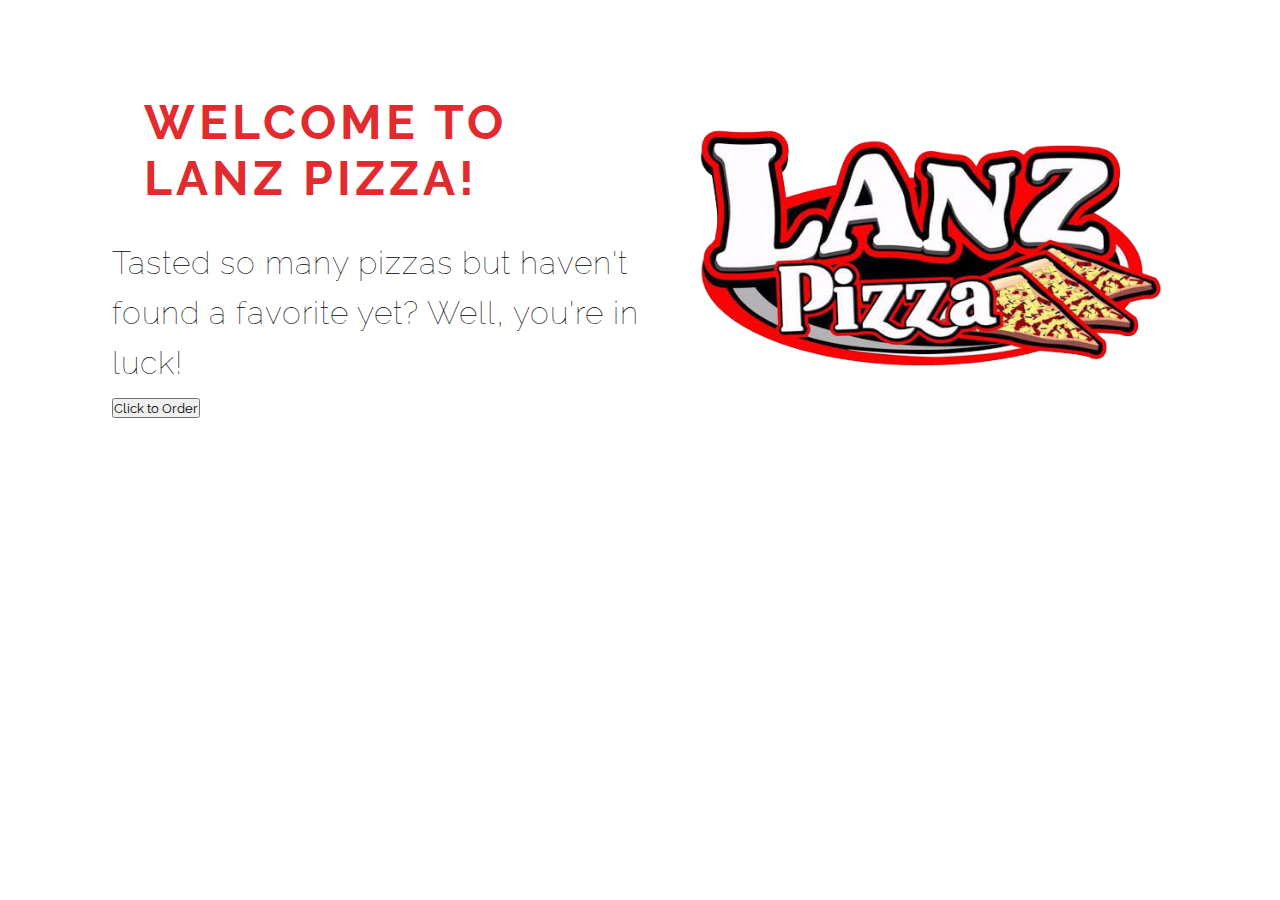
<file: lp ordering system CODES/index.html>
<!DOCTYPE html>
<html lang="en">

<head>
    <meta charset="UTF-8">
    <meta name="viewport" content="width=device-width, initial-scaled=1.0">
    <title>LANZ PIZZA ORDERING SYSTEM</title>
    <link rel="stylesheet" href="style.css">
</head>

<body>

    <div class="front">
        <div class="tagline">
            <h2>WELCOME TO LANZ PIZZA!</h2>
            <p>Tasted so many pizzas but haven't found a favorite yet? Well, you're in luck! </p>
            <div class="order">

                <button>Click to Order</button>
            </div>
        </div>
        <div class="image">
            <img src="logo1.png" alt="">
        </div>
    </div>
</body>

</html>
</file>
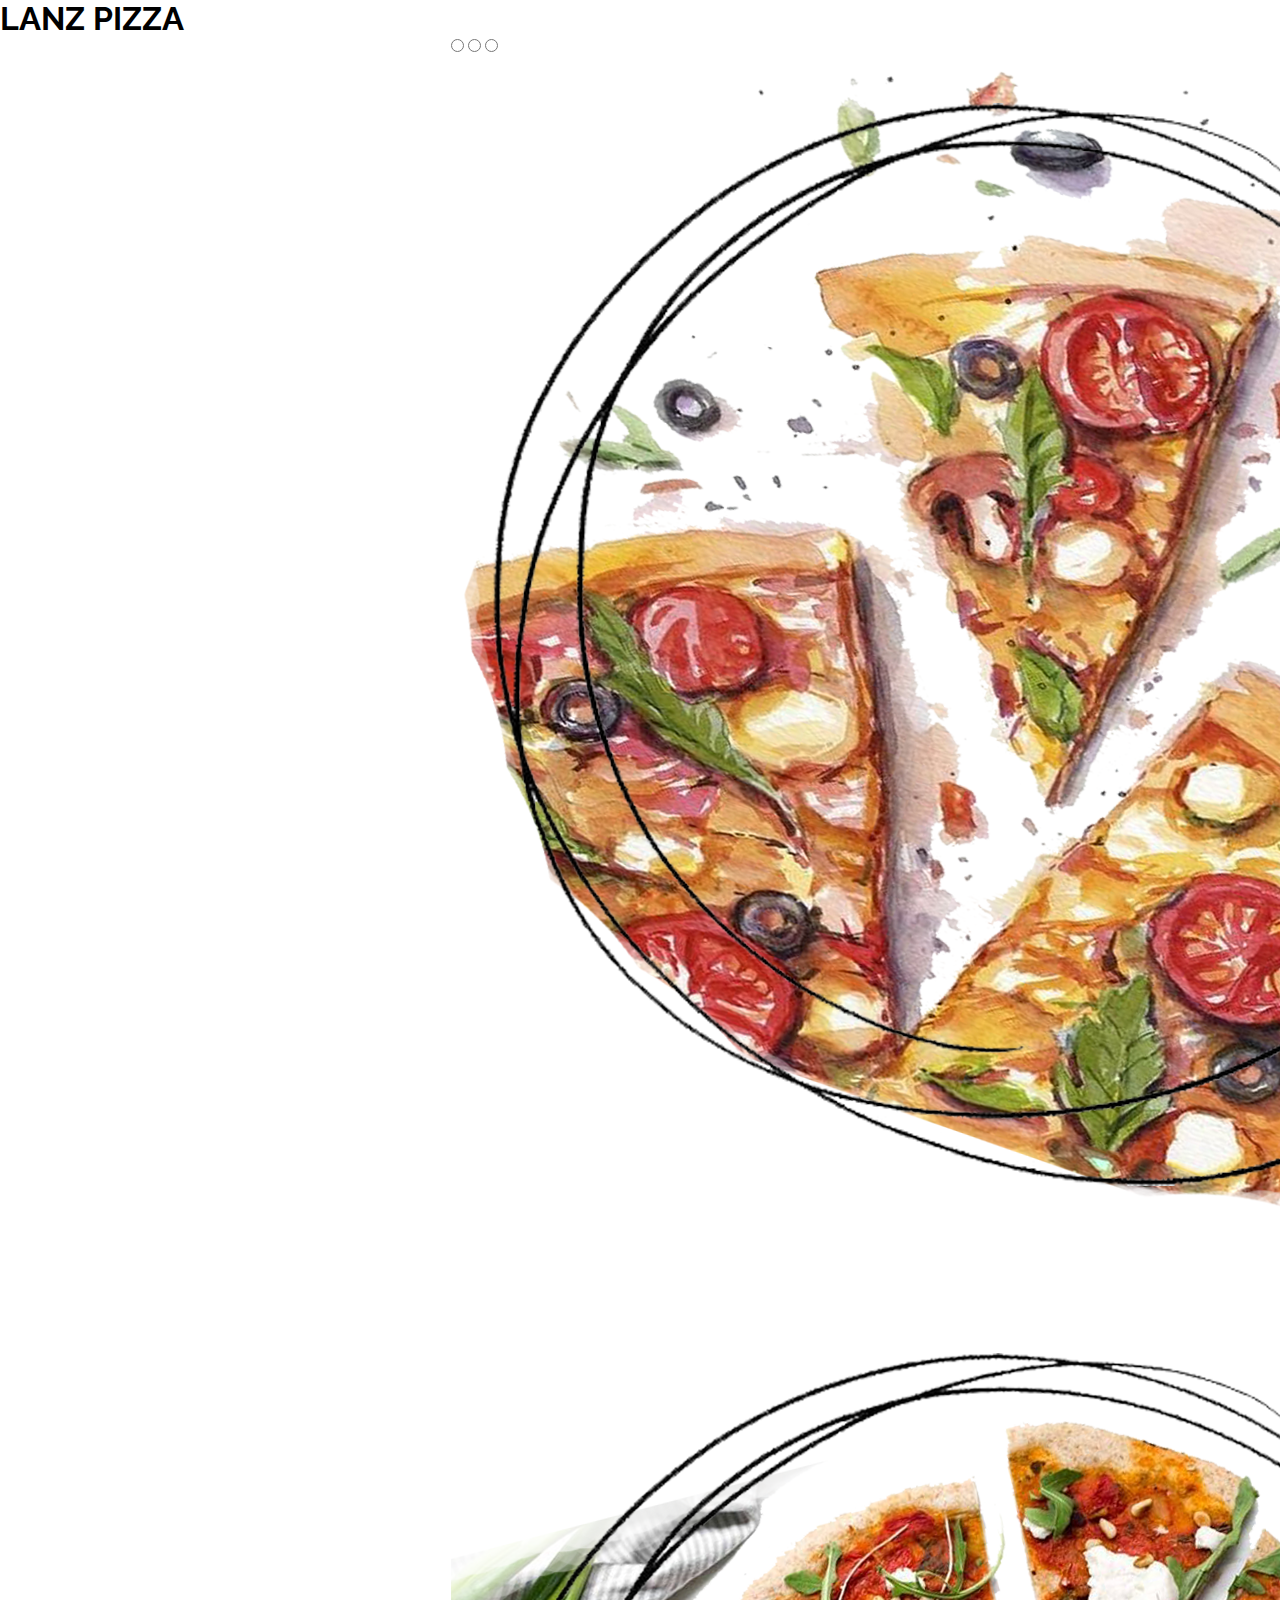
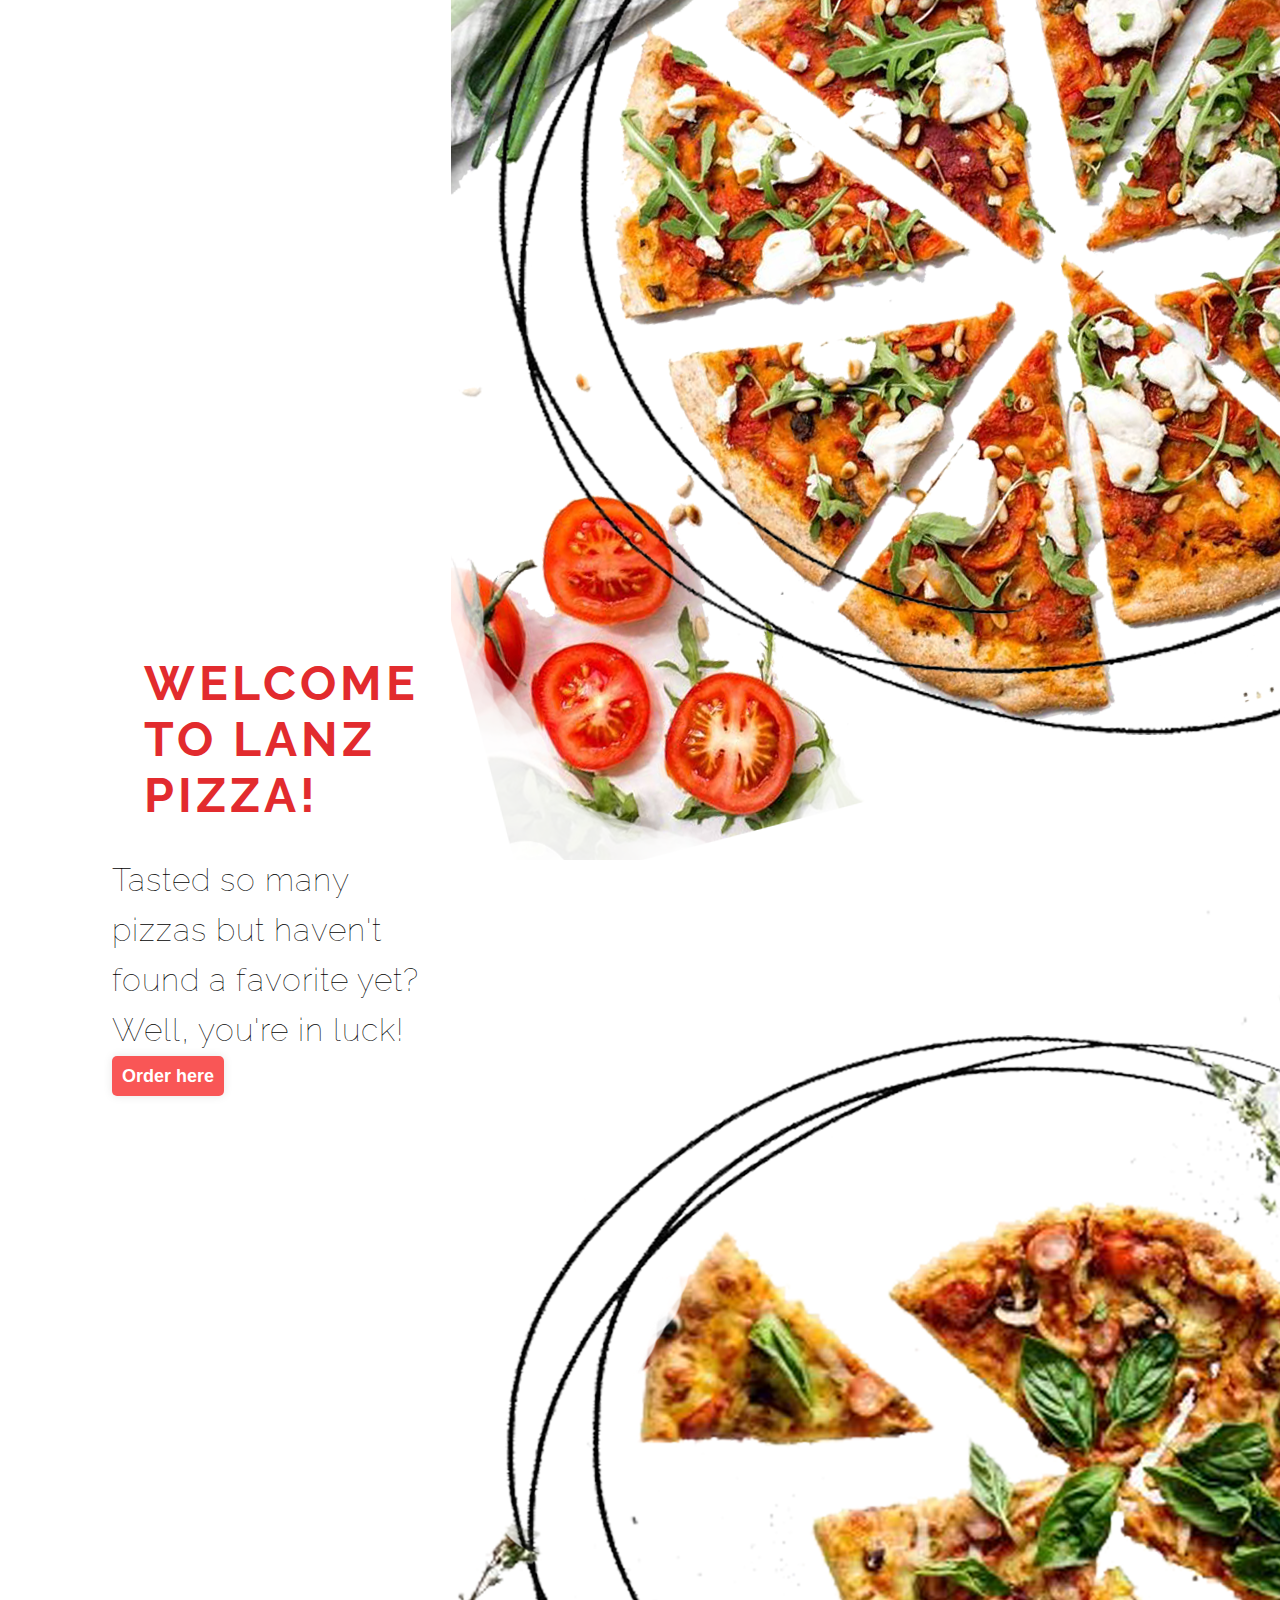
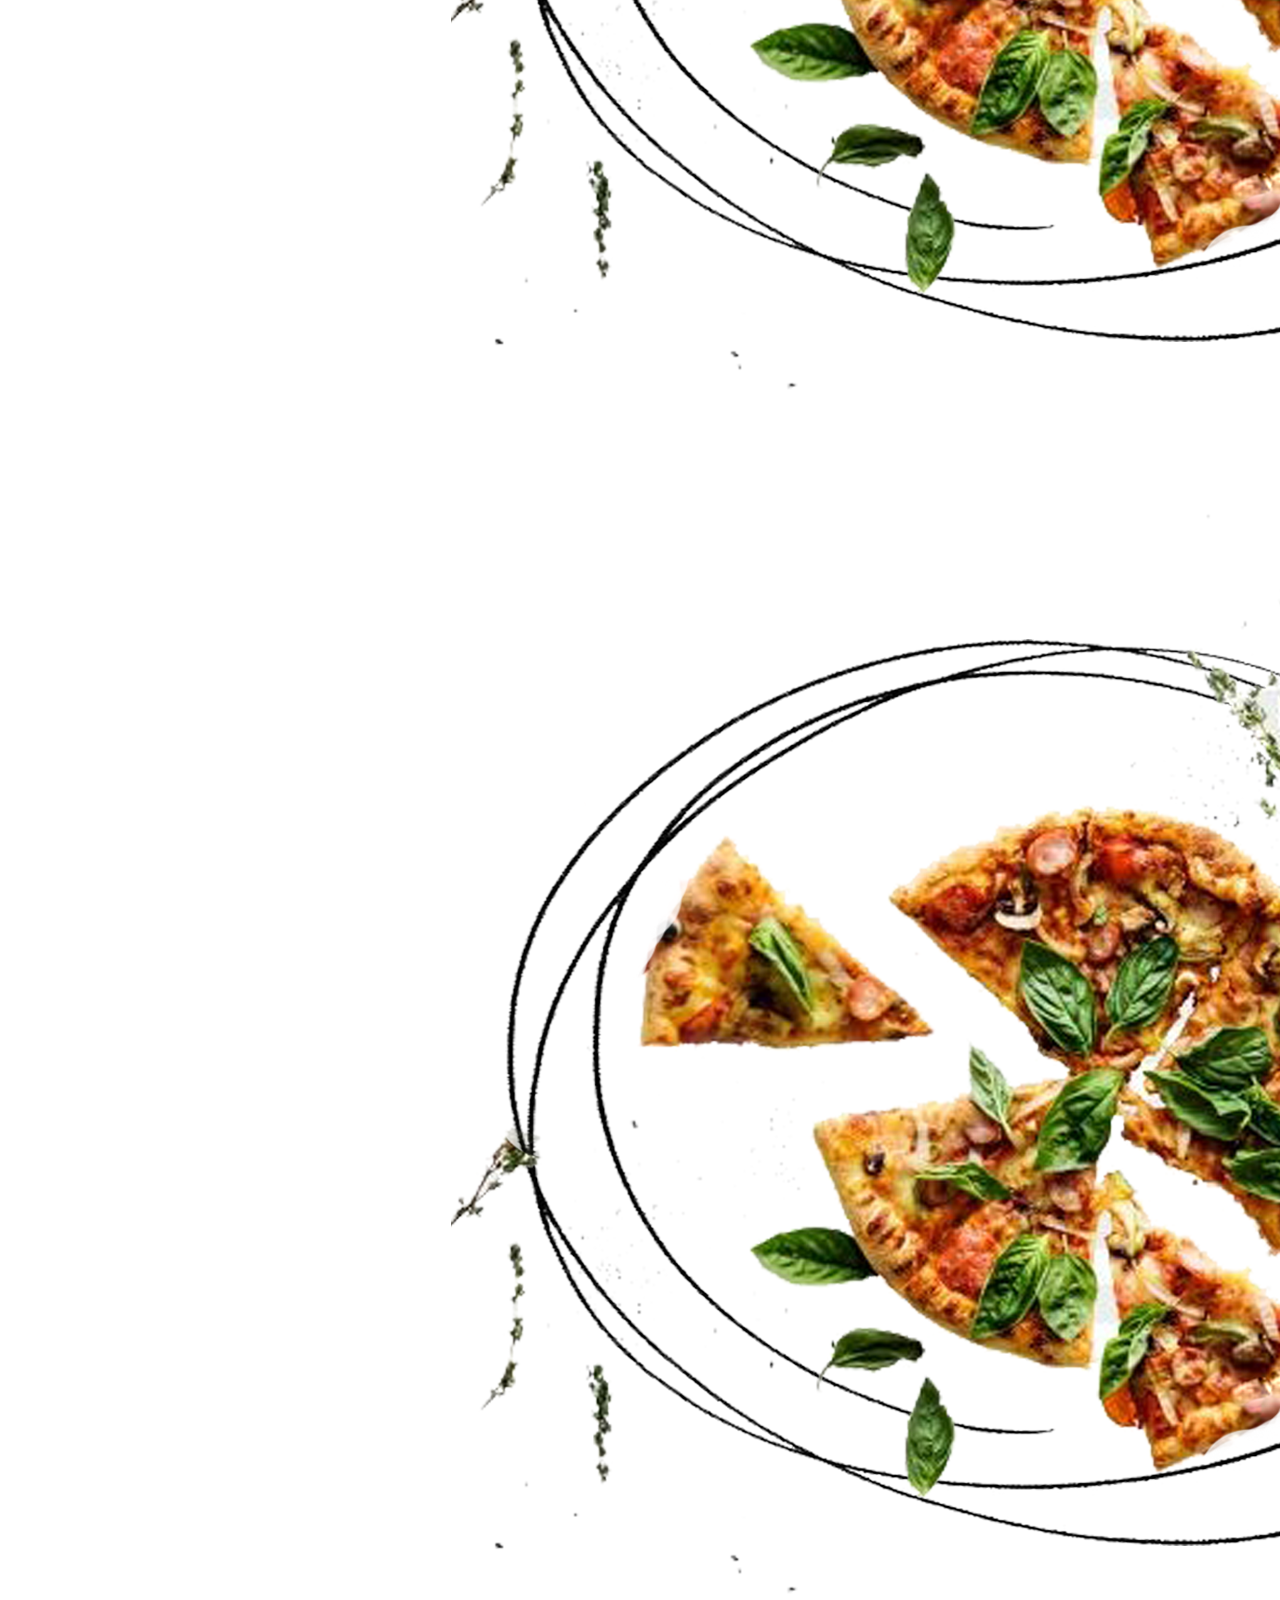
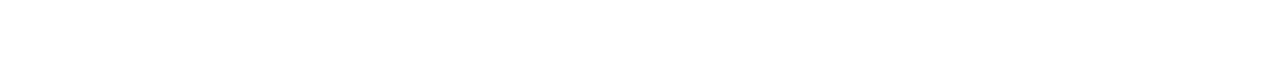
<file: lp ordering system CODES/sample1.html>
<!DOCTYPE html>
<html lang="en">

<head>
    <meta charset="UTF-8">
    <meta name="viewport" content="width=device-width, initial-scaled=1.0">
    <title>LANZ PIZZA ORDERING SYSTEM</title>
    <link rel="stylesheet" href="style.css">
</head>

<body>

    <div class="nav">
        <div class="logo">
            <h1>LANZ PIZZA</h1>
        </div>
    </div>
        
    <div class="front">
        <div class="tagline">
            <h2>WELCOME TO LANZ PIZZA!</h2>
            <p>Tasted so many pizzas but haven't found a favorite yet? Well, you're in luck!</p>
        <div class="order">
            <a href="content page1.html" class="btn">Order here<span></span></a>
        </div>
    </div>
    <!--image slider start-->
        <div class="slider">
            <div class="slides">
                <!--radio button starts-->
                <input type="radio" name="radio-btn" id="radio1">
                <input type="radio" name="radio-btn" id="radio2">
                <input type="radio" name="radio-btn" id="radio3">
                <!--radio buttons end-->
                <!--slider images start-->
                <div class="slide first">
                    <img src="pizza1.png" alt="">
                </div>
                <div class="slide">
                    <img src="pizza 2.png" alt="">
                </div>
                <div class="slide">
                    <img src="pizza 3.png" alt="">
                </div>
                <div class="slide">
                    <img src="pizza 3.png" alt="">
                </div>
                <!--slider images end-->
                <!--automatic navigation start-->
                <div class="navigation-auto">
                    <div class="auto-btn1"></div>
                    <div class="auto-btn2"></div>
                    <div class="auto-btn3"></div>  
                </div>
                <!--automatic navigation end-->
                </div>    
                <!--manual navigation start-->
                <div class="navigation-manual">
                    <label for="radio1" class="manual-btn"></label>
                    <label for="radio2" class="manual-btn"></label>
                    <label for="radio3" class="manual-btn"></label>
                </div>
                <!--manual navigation end-->
        </div> 
        <!--image slider end-->

        <script type="text/javascript">
            var counter = 1;
            setInterval(fucntion){
                document.getElementById('radio' + counter).checked = true;
                counter++;
                if(counter > 4){
                    counter = 1;
                }
            }, 5000);
        </script>
</body>
</html>
</file>
<file: lp ordering system CODES/style.css>
@import url('https://fonts.googleapis.com/css2?family=Anton&family=Raleway:wght@100;200;400;500;600;700;800;900&display=swap');
* {
    margin: 0;
    padding: 0;
    box-sizing: border-box;
    font-family: 'Anton', sans-serif;
    font-family: 'Raleway', sans-serif;
}

body {
    width: 100%;
    height: 100vh;
    background: #ffffff;
}
.front{
    display: flex;
    flex-direction: row;
    justify-content: space-between;
    align-items: center;
    margin: 0 7rem;
    padding-top: 0rem;
}
.front .tagline{
    width: 50%;
}
.front .tagline h2{
    font-size: 3rem;
    font-weight: bold;
    text-align: left;
    letter-spacing: 4px;
    color:#e22b2e;
    text-transform: uppercase;
    padding: 2rem;
}
.front .tagline p{
    font-size: 2rem;
    font-weight: 100;
    line-height: 50px;
    padding-bottom: 10px;
    letter-spacing: 1px;
    color: black;
}
.front .image{
    width: 45%;
}
.front .image img{
    width: 100%;
    margin-right: 50px;
}
/*button css*/
.order .btn{
    font-family: "Roboto", sans-serif;
    font-size: 18px;
    font-weight: bold;
    background: #F95656;
    width: 160px;
    padding: 10px;
    margin-top: 10px;
    text-align: center;
    text-decoration: none;
    text-transform: none;
    color: #fff;
    border-radius: 5px;
    cursor: pointer;
    box-shadow: 0 0 10px rgba(0, 0, 0, 0.1);
    -webkit-transition-duration: 0.3s;
    transition-duration: 0.3s;
    -webkit-transition-property: box-shadow, transform;
    transition-property: box-shadow, transform;
}
.btn:hover, .btn:focus, .btn:active{
    box-shadow: 0 0 20px rgba(253, 8, 8, 0.5);
    -webkit-transform: scale(1.1);
    transform: scale(1.1);
}
</file>
